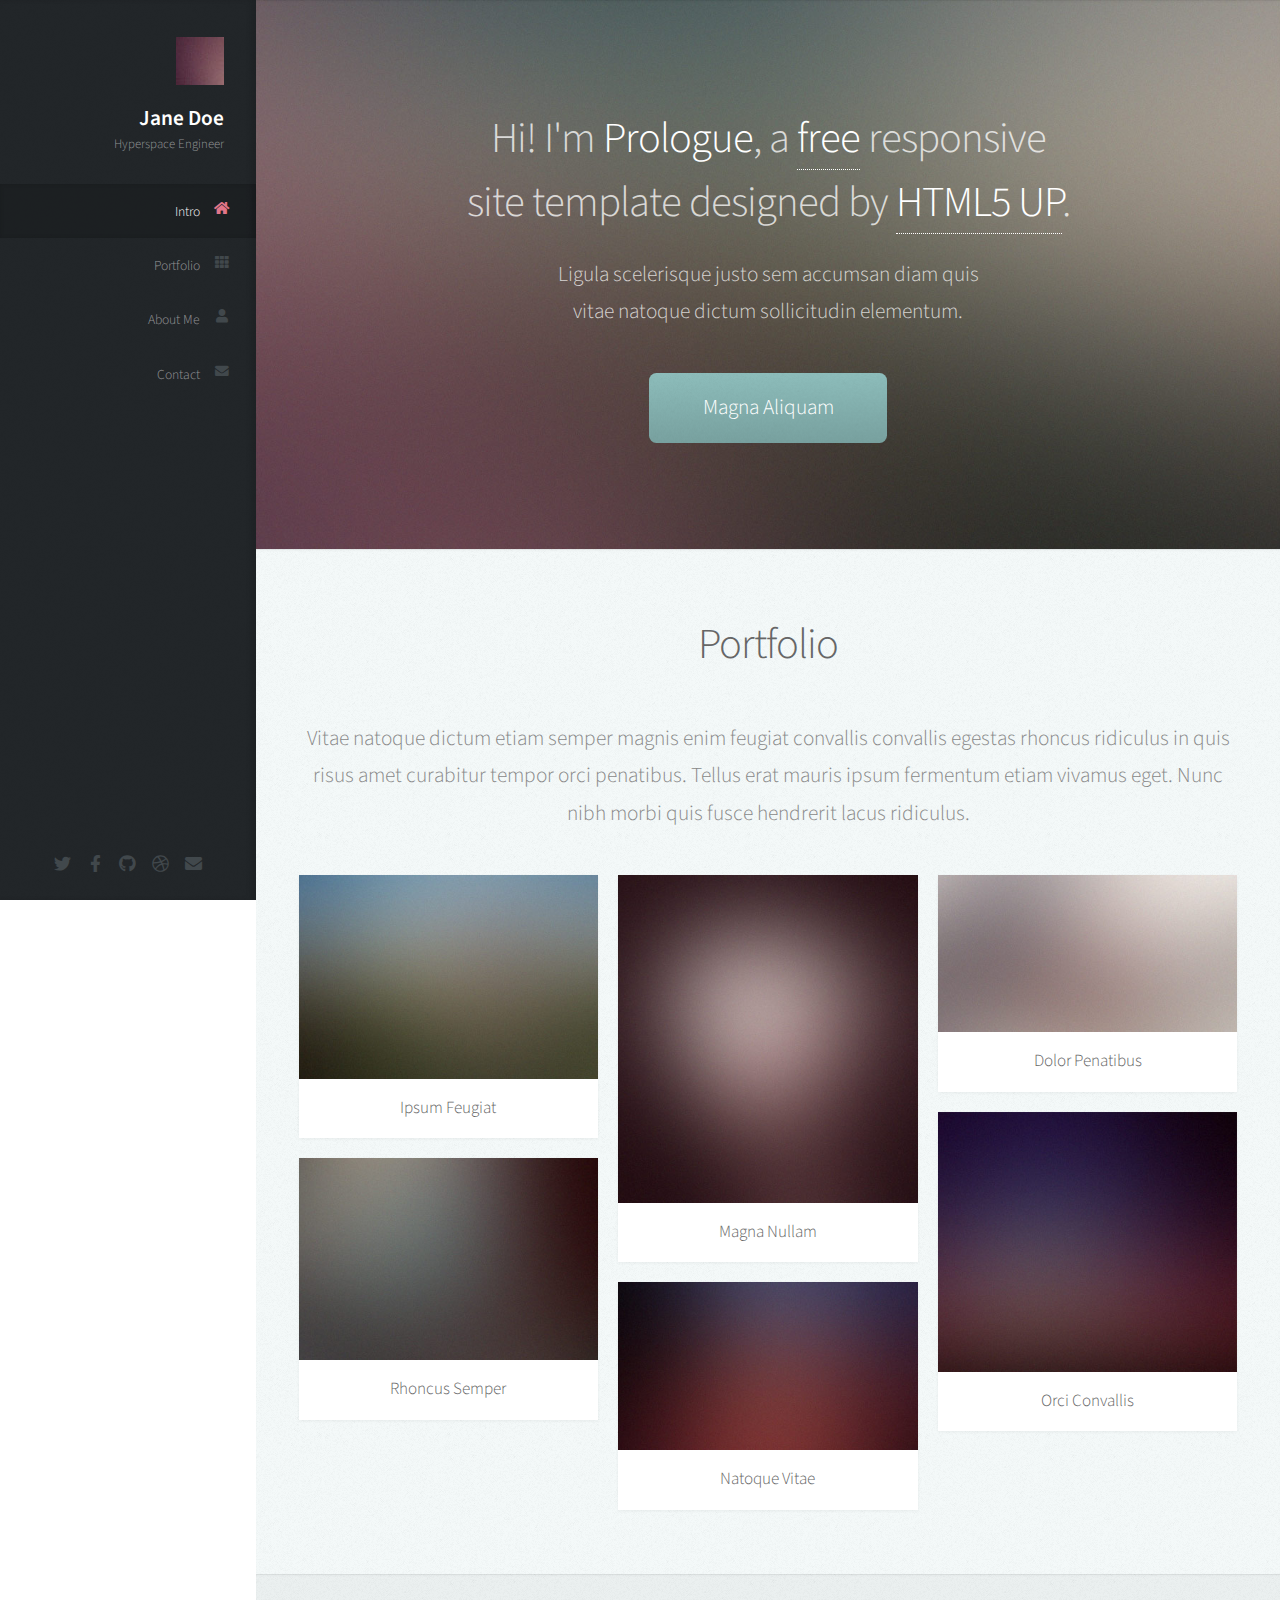
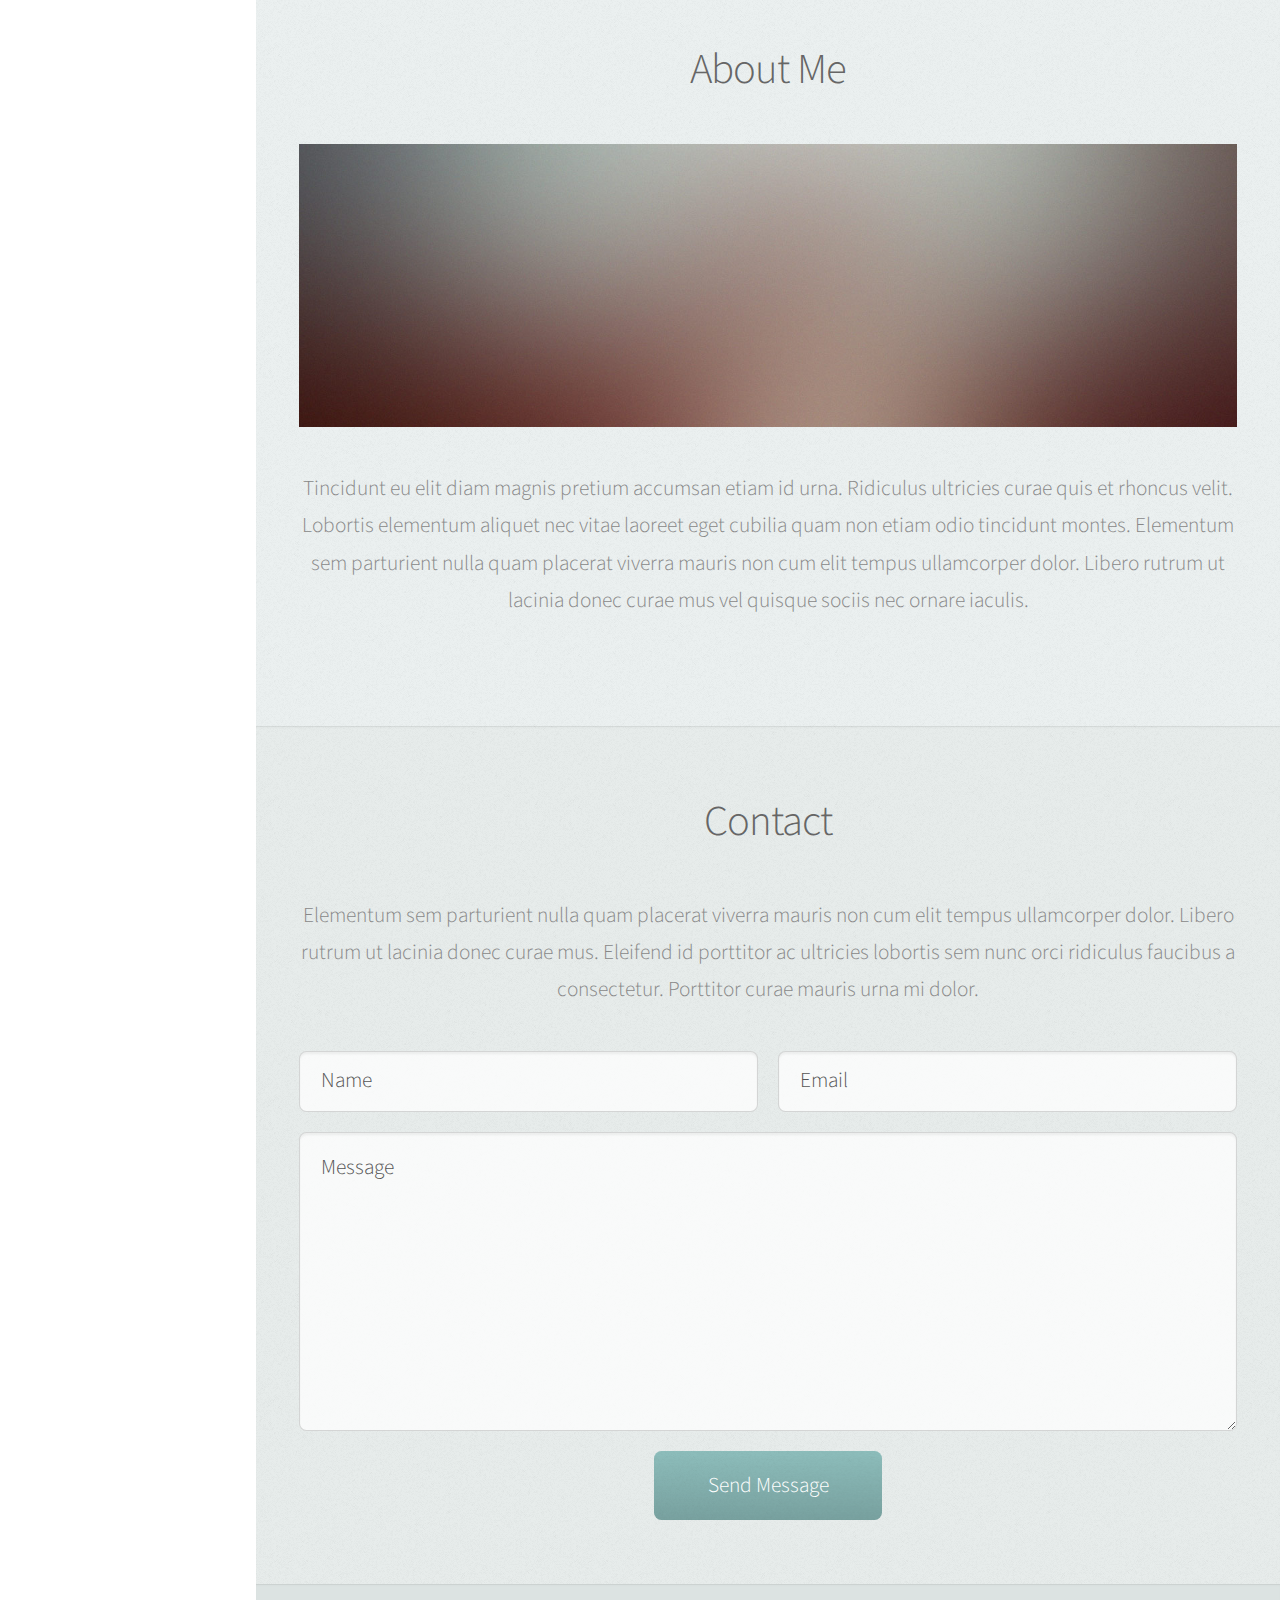
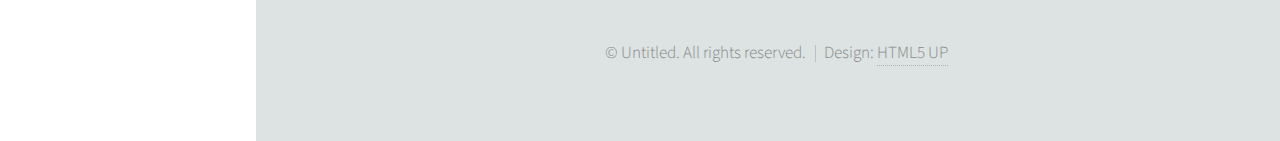
<file: docs/website/index.html>
<!DOCTYPE HTML>
<!--
	Prologue by HTML5 UP
	html5up.net | @ajlkn
	Free for personal and commercial use under the CCA 3.0 license (html5up.net/license)
-->
<html>
	<head>
		<title>Prologue by HTML5 UP</title>
		<meta charset="utf-8" />
		<meta name="viewport" content="width=device-width, initial-scale=1, user-scalable=no" />
		<link rel="stylesheet" href="assets/css/main.css" />
	</head>
	<body class="is-preload">

		<!-- Header -->
			<div id="header">

				<div class="top">

					<!-- Logo -->
						<div id="logo">
							<span class="image avatar48"><img src="images/avatar.jpg" alt="" /></span>
							<h1 id="title">Jane Doe</h1>
							<p>Hyperspace Engineer</p>
						</div>

					<!-- Nav -->
						<nav id="nav">
							<ul>
								<li><a href="#top" id="top-link"><span class="icon solid fa-home">Intro</span></a></li>
								<li><a href="#portfolio" id="portfolio-link"><span class="icon solid fa-th">Portfolio</span></a></li>
								<li><a href="#about" id="about-link"><span class="icon solid fa-user">About Me</span></a></li>
								<li><a href="#contact" id="contact-link"><span class="icon solid fa-envelope">Contact</span></a></li>
							</ul>
						</nav>

				</div>

				<div class="bottom">

					<!-- Social Icons -->
						<ul class="icons">
							<li><a href="#" class="icon brands fa-twitter"><span class="label">Twitter</span></a></li>
							<li><a href="#" class="icon brands fa-facebook-f"><span class="label">Facebook</span></a></li>
							<li><a href="#" class="icon brands fa-github"><span class="label">Github</span></a></li>
							<li><a href="#" class="icon brands fa-dribbble"><span class="label">Dribbble</span></a></li>
							<li><a href="#" class="icon solid fa-envelope"><span class="label">Email</span></a></li>
						</ul>

				</div>

			</div>

		<!-- Main -->
			<div id="main">

				<!-- Intro -->
					<section id="top" class="one dark cover">
						<div class="container">

							<header>
								<h2 class="alt">Hi! I'm <strong>Prologue</strong>, a <a href="http://html5up.net/license">free</a> responsive<br />
								site template designed by <a href="http://html5up.net">HTML5 UP</a>.</h2>
								<p>Ligula scelerisque justo sem accumsan diam quis<br />
								vitae natoque dictum sollicitudin elementum.</p>
							</header>

							<footer>
								<a href="#portfolio" class="button scrolly">Magna Aliquam</a>
							</footer>

						</div>
					</section>

				<!-- Portfolio -->
					<section id="portfolio" class="two">
						<div class="container">

							<header>
								<h2>Portfolio</h2>
							</header>

							<p>Vitae natoque dictum etiam semper magnis enim feugiat convallis convallis
							egestas rhoncus ridiculus in quis risus amet curabitur tempor orci penatibus.
							Tellus erat mauris ipsum fermentum etiam vivamus eget. Nunc nibh morbi quis
							fusce hendrerit lacus ridiculus.</p>

							<div class="row">
								<div class="col-4 col-12-mobile">
									<article class="item">
										<a href="#" class="image fit"><img src="images/pic02.jpg" alt="" /></a>
										<header>
											<h3>Ipsum Feugiat</h3>
										</header>
									</article>
									<article class="item">
										<a href="#" class="image fit"><img src="images/pic03.jpg" alt="" /></a>
										<header>
											<h3>Rhoncus Semper</h3>
										</header>
									</article>
								</div>
								<div class="col-4 col-12-mobile">
									<article class="item">
										<a href="#" class="image fit"><img src="images/pic04.jpg" alt="" /></a>
										<header>
											<h3>Magna Nullam</h3>
										</header>
									</article>
									<article class="item">
										<a href="#" class="image fit"><img src="images/pic05.jpg" alt="" /></a>
										<header>
											<h3>Natoque Vitae</h3>
										</header>
									</article>
								</div>
								<div class="col-4 col-12-mobile">
									<article class="item">
										<a href="#" class="image fit"><img src="images/pic06.jpg" alt="" /></a>
										<header>
											<h3>Dolor Penatibus</h3>
										</header>
									</article>
									<article class="item">
										<a href="#" class="image fit"><img src="images/pic07.jpg" alt="" /></a>
										<header>
											<h3>Orci Convallis</h3>
										</header>
									</article>
								</div>
							</div>

						</div>
					</section>

				<!-- About Me -->
					<section id="about" class="three">
						<div class="container">

							<header>
								<h2>About Me</h2>
							</header>

							<a href="#" class="image featured"><img src="images/pic08.jpg" alt="" /></a>

							<p>Tincidunt eu elit diam magnis pretium accumsan etiam id urna. Ridiculus
							ultricies curae quis et rhoncus velit. Lobortis elementum aliquet nec vitae
							laoreet eget cubilia quam non etiam odio tincidunt montes. Elementum sem
							parturient nulla quam placerat viverra mauris non cum elit tempus ullamcorper
							dolor. Libero rutrum ut lacinia donec curae mus vel quisque sociis nec
							ornare iaculis.</p>

						</div>
					</section>

				<!-- Contact -->
					<section id="contact" class="four">
						<div class="container">

							<header>
								<h2>Contact</h2>
							</header>

							<p>Elementum sem parturient nulla quam placerat viverra
							mauris non cum elit tempus ullamcorper dolor. Libero rutrum ut lacinia
							donec curae mus. Eleifend id porttitor ac ultricies lobortis sem nunc
							orci ridiculus faucibus a consectetur. Porttitor curae mauris urna mi dolor.</p>

							<form method="post" action="#">
								<div class="row">
									<div class="col-6 col-12-mobile"><input type="text" name="name" placeholder="Name" /></div>
									<div class="col-6 col-12-mobile"><input type="text" name="email" placeholder="Email" /></div>
									<div class="col-12">
										<textarea name="message" placeholder="Message"></textarea>
									</div>
									<div class="col-12">
										<input type="submit" value="Send Message" />
									</div>
								</div>
							</form>

						</div>
					</section>

			</div>

		<!-- Footer -->
			<div id="footer">

				<!-- Copyright -->
					<ul class="copyright">
						<li>&copy; Untitled. All rights reserved.</li><li>Design: <a href="http://html5up.net">HTML5 UP</a></li>
					</ul>

			</div>

		<!-- Scripts -->
			<script src="assets/js/jquery.min.js"></script>
			<script src="assets/js/jquery.scrolly.min.js"></script>
			<script src="assets/js/jquery.scrollex.min.js"></script>
			<script src="assets/js/browser.min.js"></script>
			<script src="assets/js/breakpoints.min.js"></script>
			<script src="assets/js/util.js"></script>
			<script src="assets/js/main.js"></script>

	</body>
</html>
</file>
<file: docs/website/assets/css/main.css>
@import url("fontawesome-all.min.css");
@import url("https://fonts.googleapis.com/css?family=Source+Sans+Pro:300,300italic,400,600");

/*
	Prologue by HTML5 UP
	html5up.net | @ajlkn
	Free for personal and commercial use under the CCA 3.0 license (html5up.net/license)
*/

html, body, div, span, applet, object,
iframe, h1, h2, h3, h4, h5, h6, p, blockquote,
pre, a, abbr, acronym, address, big, cite,
code, del, dfn, em, img, ins, kbd, q, s, samp,
small, strike, strong, sub, sup, tt, var, b,
u, i, center, dl, dt, dd, ol, ul, li, fieldset,
form, label, legend, table, caption, tbody,
tfoot, thead, tr, th, td, article, aside,
canvas, details, embed, figure, figcaption,
footer, header, hgroup, menu, nav, output, ruby,
section, summary, time, mark, audio, video {
	margin: 0;
	padding: 0;
	border: 0;
	font-size: 100%;
	font: inherit;
	vertical-align: baseline;}

article, aside, details, figcaption, figure,
footer, header, hgroup, menu, nav, section {
	display: block;}

body {
	line-height: 1;
}

ol, ul {
	list-style: none;
}

blockquote, q {
	quotes: none;
}

	blockquote:before, blockquote:after, q:before, q:after {
		content: '';
		content: none;
	}

table {
	border-collapse: collapse;
	border-spacing: 0;
}

body {
	-webkit-text-size-adjust: none;
}

mark {
	background-color: transparent;
	color: inherit;
}

input::-moz-focus-inner {
	border: 0;
	padding: 0;
}

input, select, textarea {
	-moz-appearance: none;
	-webkit-appearance: none;
	-ms-appearance: none;
	appearance: none;
}

/* Basic */

	html {
		box-sizing: border-box;
	}

	*, *:before, *:after {
		box-sizing: inherit;
	}

	body {
		background: #fff;
		font-family: 'Source Sans Pro', sans-serif;
		font-size: 19pt;
		font-weight: 300;
		line-height: 1.75em;
		color: #888;
	}

		body.is-preload *, body.is-preload *:before, body.is-preload *:after {
			-moz-animation: none !important;
			-webkit-animation: none !important;
			-ms-animation: none !important;
			animation: none !important;
			-moz-transition: none !important;
			-webkit-transition: none !important;
			-ms-transition: none !important;
			transition: none !important;
		}

	input, textarea, select {
		font-family: 'Source Sans Pro', sans-serif;
		font-size: 19pt;
		font-weight: 300;
		line-height: 1.75em;
		color: #888;
	}

	h1, h2, h3, h4, h5, h6 {
		font-weight: 300;
		color: #666;
		line-height: 1.5em;
	}

	h1 a, h2 a, h3 a, h4 a, h5 a, h6 a {
		color: inherit;
		text-decoration: none;
	}

		h1 a strong, h2 a strong, h3 a strong, h4 a strong, h5 a strong, h6 a strong {
			color: #333;
		}

	h2 {
		font-size: 2em;
		letter-spacing: -1px;
	}

		h2.alt {
			color: #888;
		}

			h2.alt strong {
				color: #666;
			}

	h3 {
		font-size: 1.5em;
	}

	header {
		margin: 0 0 2em 0;
	}

		header > p {
			margin: 1em 0 0 0;
		}

	footer {
		margin: 2em 0 0 0;
	}

	strong, b {
		font-weight: 300;
		color: #666;
	}

	em, i {
		font-style: italic;
	}

	a {
		text-decoration: none;
		color: inherit;
		border-bottom: dotted 1px rgba(128, 128, 128, 0.5);
		-moz-transition: color 0.35s ease-in-out, border-bottom-color 0.35s ease-in-out;
		-webkit-transition: color 0.35s ease-in-out, border-bottom-color 0.35s ease-in-out;
		-ms-transition: color 0.35s ease-in-out, border-bottom-color 0.35s ease-in-out;
		transition: color 0.35s ease-in-out, border-bottom-color 0.35s ease-in-out;
		outline: 0;
	}

		a:hover {
			color: #E27689;
			border-bottom-color: rgba(255, 255, 255, 0);
		}

	sub {
		position: relative;
		top: 0.5em;
		font-size: 0.8em;
	}

	sup {
		position: relative;
		top: -0.5em;
		font-size: 0.8em;
	}

	hr {
		border: 0;
		border-top: solid 1px #ddd;
	}

	blockquote {
		border-left: solid 0.5em #ddd;
		padding: 1em 0 1em 2em;
		font-style: italic;
	}

	p, ul, ol, dl, table {
		margin-bottom: 2em;
	}

	br.clear {
		clear: both;
	}

/* Container */

	.container {
		margin: 0 auto;
		max-width: 100%;
		width: 1400px;
	}

		@media screen and (min-width: 961px) and (max-width: 1880px) {

			.container {
				width: 1200px;
			}

		}

		@media screen and (min-width: 961px) and (max-width: 1620px) {

			.container {
				width: 960px;
			}

		}

		@media screen and (min-width: 961px) and (max-width: 1320px) {

			.container {
				width: 100%;
			}

		}

		@media screen and (max-width: 960px) {

			.container {
				width: 100%;
			}

		}

		@media screen and (max-width: 736px) {

			.container {
				width: 100%;
			}

		}

/* Row */

	.row {
		display: flex;
		flex-wrap: wrap;
		box-sizing: border-box;
		align-items: stretch;
	}

		.row > * {
			box-sizing: border-box;
		}

		.row.gtr-uniform > * > :last-child {
			margin-bottom: 0;
		}

		.row.aln-left {
			justify-content: flex-start;
		}

		.row.aln-center {
			justify-content: center;
		}

		.row.aln-right {
			justify-content: flex-end;
		}

		.row.aln-top {
			align-items: flex-start;
		}

		.row.aln-middle {
			align-items: center;
		}

		.row.aln-bottom {
			align-items: flex-end;
		}

		.row > .imp {
			order: -1;
		}

		.row > .col-1 {
			width: 8.33333%;
		}

		.row > .off-1 {
			margin-left: 8.33333%;
		}

		.row > .col-2 {
			width: 16.66667%;
		}

		.row > .off-2 {
			margin-left: 16.66667%;
		}

		.row > .col-3 {
			width: 25%;
		}

		.row > .off-3 {
			margin-left: 25%;
		}

		.row > .col-4 {
			width: 33.33333%;
		}

		.row > .off-4 {
			margin-left: 33.33333%;
		}

		.row > .col-5 {
			width: 41.66667%;
		}

		.row > .off-5 {
			margin-left: 41.66667%;
		}

		.row > .col-6 {
			width: 50%;
		}

		.row > .off-6 {
			margin-left: 50%;
		}

		.row > .col-7 {
			width: 58.33333%;
		}

		.row > .off-7 {
			margin-left: 58.33333%;
		}

		.row > .col-8 {
			width: 66.66667%;
		}

		.row > .off-8 {
			margin-left: 66.66667%;
		}

		.row > .col-9 {
			width: 75%;
		}

		.row > .off-9 {
			margin-left: 75%;
		}

		.row > .col-10 {
			width: 83.33333%;
		}

		.row > .off-10 {
			margin-left: 83.33333%;
		}

		.row > .col-11 {
			width: 91.66667%;
		}

		.row > .off-11 {
			margin-left: 91.66667%;
		}

		.row > .col-12 {
			width: 100%;
		}

		.row > .off-12 {
			margin-left: 100%;
		}

		.row.gtr-0 {
			margin-top: 0px;
			margin-left: 0px;
		}

			.row.gtr-0 > * {
				padding: 0px 0 0 0px;
			}

			.row.gtr-0.gtr-uniform {
				margin-top: 0px;
			}

				.row.gtr-0.gtr-uniform > * {
					padding-top: 0px;
				}

		.row.gtr-25 {
			margin-top: -10px;
			margin-left: -10px;
		}

			.row.gtr-25 > * {
				padding: 10px 0 0 10px;
			}

			.row.gtr-25.gtr-uniform {
				margin-top: -10px;
			}

				.row.gtr-25.gtr-uniform > * {
					padding-top: 10px;
				}

		.row.gtr-50 {
			margin-top: -20px;
			margin-left: -20px;
		}

			.row.gtr-50 > * {
				padding: 20px 0 0 20px;
			}

			.row.gtr-50.gtr-uniform {
				margin-top: -20px;
			}

				.row.gtr-50.gtr-uniform > * {
					padding-top: 20px;
				}

		.row {
			margin-top: -40px;
			margin-left: -40px;
		}

			.row > * {
				padding: 40px 0 0 40px;
			}

			.row.gtr-uniform {
				margin-top: -40px;
			}

				.row.gtr-uniform > * {
					padding-top: 40px;
				}

		.row.gtr-150 {
			margin-top: -60px;
			margin-left: -60px;
		}

			.row.gtr-150 > * {
				padding: 60px 0 0 60px;
			}

			.row.gtr-150.gtr-uniform {
				margin-top: -60px;
			}

				.row.gtr-150.gtr-uniform > * {
					padding-top: 60px;
				}

		.row.gtr-200 {
			margin-top: -80px;
			margin-left: -80px;
		}

			.row.gtr-200 > * {
				padding: 80px 0 0 80px;
			}

			.row.gtr-200.gtr-uniform {
				margin-top: -80px;
			}

				.row.gtr-200.gtr-uniform > * {
					padding-top: 80px;
				}

		@media screen and (min-width: 961px) and (max-width: 1880px) {

			.row {
				display: flex;
				flex-wrap: wrap;
				box-sizing: border-box;
				align-items: stretch;
			}

				.row > * {
					box-sizing: border-box;
				}

				.row.gtr-uniform > * > :last-child {
					margin-bottom: 0;
				}

				.row.aln-left {
					justify-content: flex-start;
				}

				.row.aln-center {
					justify-content: center;
				}

				.row.aln-right {
					justify-content: flex-end;
				}

				.row.aln-top {
					align-items: flex-start;
				}

				.row.aln-middle {
					align-items: center;
				}

				.row.aln-bottom {
					align-items: flex-end;
				}

				.row > .imp-wide {
					order: -1;
				}

				.row > .col-1-wide {
					width: 8.33333%;
				}

				.row > .off-1-wide {
					margin-left: 8.33333%;
				}

				.row > .col-2-wide {
					width: 16.66667%;
				}

				.row > .off-2-wide {
					margin-left: 16.66667%;
				}

				.row > .col-3-wide {
					width: 25%;
				}

				.row > .off-3-wide {
					margin-left: 25%;
				}

				.row > .col-4-wide {
					width: 33.33333%;
				}

				.row > .off-4-wide {
					margin-left: 33.33333%;
				}

				.row > .col-5-wide {
					width: 41.66667%;
				}

				.row > .off-5-wide {
					margin-left: 41.66667%;
				}

				.row > .col-6-wide {
					width: 50%;
				}

				.row > .off-6-wide {
					margin-left: 50%;
				}

				.row > .col-7-wide {
					width: 58.33333%;
				}

				.row > .off-7-wide {
					margin-left: 58.33333%;
				}

				.row > .col-8-wide {
					width: 66.66667%;
				}

				.row > .off-8-wide {
					margin-left: 66.66667%;
				}

				.row > .col-9-wide {
					width: 75%;
				}

				.row > .off-9-wide {
					margin-left: 75%;
				}

				.row > .col-10-wide {
					width: 83.33333%;
				}

				.row > .off-10-wide {
					margin-left: 83.33333%;
				}

				.row > .col-11-wide {
					width: 91.66667%;
				}

				.row > .off-11-wide {
					margin-left: 91.66667%;
				}

				.row > .col-12-wide {
					width: 100%;
				}

				.row > .off-12-wide {
					margin-left: 100%;
				}

				.row.gtr-0 {
					margin-top: 0px;
					margin-left: 0px;
				}

					.row.gtr-0 > * {
						padding: 0px 0 0 0px;
					}

					.row.gtr-0.gtr-uniform {
						margin-top: 0px;
					}

						.row.gtr-0.gtr-uniform > * {
							padding-top: 0px;
						}

				.row.gtr-25 {
					margin-top: -10px;
					margin-left: -10px;
				}

					.row.gtr-25 > * {
						padding: 10px 0 0 10px;
					}

					.row.gtr-25.gtr-uniform {
						margin-top: -10px;
					}

						.row.gtr-25.gtr-uniform > * {
							padding-top: 10px;
						}

				.row.gtr-50 {
					margin-top: -20px;
					margin-left: -20px;
				}

					.row.gtr-50 > * {
						padding: 20px 0 0 20px;
					}

					.row.gtr-50.gtr-uniform {
						margin-top: -20px;
					}

						.row.gtr-50.gtr-uniform > * {
							padding-top: 20px;
						}

				.row {
					margin-top: -40px;
					margin-left: -40px;
				}

					.row > * {
						padding: 40px 0 0 40px;
					}

					.row.gtr-uniform {
						margin-top: -40px;
					}

						.row.gtr-uniform > * {
							padding-top: 40px;
						}

				.row.gtr-150 {
					margin-top: -60px;
					margin-left: -60px;
				}

					.row.gtr-150 > * {
						padding: 60px 0 0 60px;
					}

					.row.gtr-150.gtr-uniform {
						margin-top: -60px;
					}

						.row.gtr-150.gtr-uniform > * {
							padding-top: 60px;
						}

				.row.gtr-200 {
					margin-top: -80px;
					margin-left: -80px;
				}

					.row.gtr-200 > * {
						padding: 80px 0 0 80px;
					}

					.row.gtr-200.gtr-uniform {
						margin-top: -80px;
					}

						.row.gtr-200.gtr-uniform > * {
							padding-top: 80px;
						}

		}

		@media screen and (min-width: 961px) and (max-width: 1620px) {

			.row {
				display: flex;
				flex-wrap: wrap;
				box-sizing: border-box;
				align-items: stretch;
			}

				.row > * {
					box-sizing: border-box;
				}

				.row.gtr-uniform > * > :last-child {
					margin-bottom: 0;
				}

				.row.aln-left {
					justify-content: flex-start;
				}

				.row.aln-center {
					justify-content: center;
				}

				.row.aln-right {
					justify-content: flex-end;
				}

				.row.aln-top {
					align-items: flex-start;
				}

				.row.aln-middle {
					align-items: center;
				}

				.row.aln-bottom {
					align-items: flex-end;
				}

				.row > .imp-normal {
					order: -1;
				}

				.row > .col-1-normal {
					width: 8.33333%;
				}

				.row > .off-1-normal {
					margin-left: 8.33333%;
				}

				.row > .col-2-normal {
					width: 16.66667%;
				}

				.row > .off-2-normal {
					margin-left: 16.66667%;
				}

				.row > .col-3-normal {
					width: 25%;
				}

				.row > .off-3-normal {
					margin-left: 25%;
				}

				.row > .col-4-normal {
					width: 33.33333%;
				}

				.row > .off-4-normal {
					margin-left: 33.33333%;
				}

				.row > .col-5-normal {
					width: 41.66667%;
				}

				.row > .off-5-normal {
					margin-left: 41.66667%;
				}

				.row > .col-6-normal {
					width: 50%;
				}

				.row > .off-6-normal {
					margin-left: 50%;
				}

				.row > .col-7-normal {
					width: 58.33333%;
				}

				.row > .off-7-normal {
					margin-left: 58.33333%;
				}

				.row > .col-8-normal {
					width: 66.66667%;
				}

				.row > .off-8-normal {
					margin-left: 66.66667%;
				}

				.row > .col-9-normal {
					width: 75%;
				}

				.row > .off-9-normal {
					margin-left: 75%;
				}

				.row > .col-10-normal {
					width: 83.33333%;
				}

				.row > .off-10-normal {
					margin-left: 83.33333%;
				}

				.row > .col-11-normal {
					width: 91.66667%;
				}

				.row > .off-11-normal {
					margin-left: 91.66667%;
				}

				.row > .col-12-normal {
					width: 100%;
				}

				.row > .off-12-normal {
					margin-left: 100%;
				}

				.row.gtr-0 {
					margin-top: 0px;
					margin-left: 0px;
				}

					.row.gtr-0 > * {
						padding: 0px 0 0 0px;
					}

					.row.gtr-0.gtr-uniform {
						margin-top: 0px;
					}

						.row.gtr-0.gtr-uniform > * {
							padding-top: 0px;
						}

				.row.gtr-25 {
					margin-top: -10px;
					margin-left: -10px;
				}

					.row.gtr-25 > * {
						padding: 10px 0 0 10px;
					}

					.row.gtr-25.gtr-uniform {
						margin-top: -10px;
					}

						.row.gtr-25.gtr-uniform > * {
							padding-top: 10px;
						}

				.row.gtr-50 {
					margin-top: -20px;
					margin-left: -20px;
				}

					.row.gtr-50 > * {
						padding: 20px 0 0 20px;
					}

					.row.gtr-50.gtr-uniform {
						margin-top: -20px;
					}

						.row.gtr-50.gtr-uniform > * {
							padding-top: 20px;
						}

				.row {
					margin-top: -40px;
					margin-left: -40px;
				}

					.row > * {
						padding: 40px 0 0 40px;
					}

					.row.gtr-uniform {
						margin-top: -40px;
					}

						.row.gtr-uniform > * {
							padding-top: 40px;
						}

				.row.gtr-150 {
					margin-top: -60px;
					margin-left: -60px;
				}

					.row.gtr-150 > * {
						padding: 60px 0 0 60px;
					}

					.row.gtr-150.gtr-uniform {
						margin-top: -60px;
					}

						.row.gtr-150.gtr-uniform > * {
							padding-top: 60px;
						}

				.row.gtr-200 {
					margin-top: -80px;
					margin-left: -80px;
				}

					.row.gtr-200 > * {
						padding: 80px 0 0 80px;
					}

					.row.gtr-200.gtr-uniform {
						margin-top: -80px;
					}

						.row.gtr-200.gtr-uniform > * {
							padding-top: 80px;
						}

		}

		@media screen and (min-width: 961px) and (max-width: 1320px) {

			.row {
				display: flex;
				flex-wrap: wrap;
				box-sizing: border-box;
				align-items: stretch;
			}

				.row > * {
					box-sizing: border-box;
				}

				.row.gtr-uniform > * > :last-child {
					margin-bottom: 0;
				}

				.row.aln-left {
					justify-content: flex-start;
				}

				.row.aln-center {
					justify-content: center;
				}

				.row.aln-right {
					justify-content: flex-end;
				}

				.row.aln-top {
					align-items: flex-start;
				}

				.row.aln-middle {
					align-items: center;
				}

				.row.aln-bottom {
					align-items: flex-end;
				}

				.row > .imp-narrow {
					order: -1;
				}

				.row > .col-1-narrow {
					width: 8.33333%;
				}

				.row > .off-1-narrow {
					margin-left: 8.33333%;
				}

				.row > .col-2-narrow {
					width: 16.66667%;
				}

				.row > .off-2-narrow {
					margin-left: 16.66667%;
				}

				.row > .col-3-narrow {
					width: 25%;
				}

				.row > .off-3-narrow {
					margin-left: 25%;
				}

				.row > .col-4-narrow {
					width: 33.33333%;
				}

				.row > .off-4-narrow {
					margin-left: 33.33333%;
				}

				.row > .col-5-narrow {
					width: 41.66667%;
				}

				.row > .off-5-narrow {
					margin-left: 41.66667%;
				}

				.row > .col-6-narrow {
					width: 50%;
				}

				.row > .off-6-narrow {
					margin-left: 50%;
				}

				.row > .col-7-narrow {
					width: 58.33333%;
				}

				.row > .off-7-narrow {
					margin-left: 58.33333%;
				}

				.row > .col-8-narrow {
					width: 66.66667%;
				}

				.row > .off-8-narrow {
					margin-left: 66.66667%;
				}

				.row > .col-9-narrow {
					width: 75%;
				}

				.row > .off-9-narrow {
					margin-left: 75%;
				}

				.row > .col-10-narrow {
					width: 83.33333%;
				}

				.row > .off-10-narrow {
					margin-left: 83.33333%;
				}

				.row > .col-11-narrow {
					width: 91.66667%;
				}

				.row > .off-11-narrow {
					margin-left: 91.66667%;
				}

				.row > .col-12-narrow {
					width: 100%;
				}

				.row > .off-12-narrow {
					margin-left: 100%;
				}

				.row.gtr-0 {
					margin-top: 0px;
					margin-left: 0px;
				}

					.row.gtr-0 > * {
						padding: 0px 0 0 0px;
					}

					.row.gtr-0.gtr-uniform {
						margin-top: 0px;
					}

						.row.gtr-0.gtr-uniform > * {
							padding-top: 0px;
						}

				.row.gtr-25 {
					margin-top: -5px;
					margin-left: -5px;
				}

					.row.gtr-25 > * {
						padding: 5px 0 0 5px;
					}

					.row.gtr-25.gtr-uniform {
						margin-top: -5px;
					}

						.row.gtr-25.gtr-uniform > * {
							padding-top: 5px;
						}

				.row.gtr-50 {
					margin-top: -10px;
					margin-left: -10px;
				}

					.row.gtr-50 > * {
						padding: 10px 0 0 10px;
					}

					.row.gtr-50.gtr-uniform {
						margin-top: -10px;
					}

						.row.gtr-50.gtr-uniform > * {
							padding-top: 10px;
						}

				.row {
					margin-top: -20px;
					margin-left: -20px;
				}

					.row > * {
						padding: 20px 0 0 20px;
					}

					.row.gtr-uniform {
						margin-top: -20px;
					}

						.row.gtr-uniform > * {
							padding-top: 20px;
						}

				.row.gtr-150 {
					margin-top: -30px;
					margin-left: -30px;
				}

					.row.gtr-150 > * {
						padding: 30px 0 0 30px;
					}

					.row.gtr-150.gtr-uniform {
						margin-top: -30px;
					}

						.row.gtr-150.gtr-uniform > * {
							padding-top: 30px;
						}

				.row.gtr-200 {
					margin-top: -40px;
					margin-left: -40px;
				}

					.row.gtr-200 > * {
						padding: 40px 0 0 40px;
					}

					.row.gtr-200.gtr-uniform {
						margin-top: -40px;
					}

						.row.gtr-200.gtr-uniform > * {
							padding-top: 40px;
						}

		}

		@media screen and (max-width: 960px) {

			.row {
				display: flex;
				flex-wrap: wrap;
				box-sizing: border-box;
				align-items: stretch;
			}

				.row > * {
					box-sizing: border-box;
				}

				.row.gtr-uniform > * > :last-child {
					margin-bottom: 0;
				}

				.row.aln-left {
					justify-content: flex-start;
				}

				.row.aln-center {
					justify-content: center;
				}

				.row.aln-right {
					justify-content: flex-end;
				}

				.row.aln-top {
					align-items: flex-start;
				}

				.row.aln-middle {
					align-items: center;
				}

				.row.aln-bottom {
					align-items: flex-end;
				}

				.row > .imp-narrower {
					order: -1;
				}

				.row > .col-1-narrower {
					width: 8.33333%;
				}

				.row > .off-1-narrower {
					margin-left: 8.33333%;
				}

				.row > .col-2-narrower {
					width: 16.66667%;
				}

				.row > .off-2-narrower {
					margin-left: 16.66667%;
				}

				.row > .col-3-narrower {
					width: 25%;
				}

				.row > .off-3-narrower {
					margin-left: 25%;
				}

				.row > .col-4-narrower {
					width: 33.33333%;
				}

				.row > .off-4-narrower {
					margin-left: 33.33333%;
				}

				.row > .col-5-narrower {
					width: 41.66667%;
				}

				.row > .off-5-narrower {
					margin-left: 41.66667%;
				}

				.row > .col-6-narrower {
					width: 50%;
				}

				.row > .off-6-narrower {
					margin-left: 50%;
				}

				.row > .col-7-narrower {
					width: 58.33333%;
				}

				.row > .off-7-narrower {
					margin-left: 58.33333%;
				}

				.row > .col-8-narrower {
					width: 66.66667%;
				}

				.row > .off-8-narrower {
					margin-left: 66.66667%;
				}

				.row > .col-9-narrower {
					width: 75%;
				}

				.row > .off-9-narrower {
					margin-left: 75%;
				}

				.row > .col-10-narrower {
					width: 83.33333%;
				}

				.row > .off-10-narrower {
					margin-left: 83.33333%;
				}

				.row > .col-11-narrower {
					width: 91.66667%;
				}

				.row > .off-11-narrower {
					margin-left: 91.66667%;
				}

				.row > .col-12-narrower {
					width: 100%;
				}

				.row > .off-12-narrower {
					margin-left: 100%;
				}

				.row.gtr-0 {
					margin-top: 0px;
					margin-left: 0px;
				}

					.row.gtr-0 > * {
						padding: 0px 0 0 0px;
					}

					.row.gtr-0.gtr-uniform {
						margin-top: 0px;
					}

						.row.gtr-0.gtr-uniform > * {
							padding-top: 0px;
						}

				.row.gtr-25 {
					margin-top: -5px;
					margin-left: -5px;
				}

					.row.gtr-25 > * {
						padding: 5px 0 0 5px;
					}

					.row.gtr-25.gtr-uniform {
						margin-top: -5px;
					}

						.row.gtr-25.gtr-uniform > * {
							padding-top: 5px;
						}

				.row.gtr-50 {
					margin-top: -10px;
					margin-left: -10px;
				}

					.row.gtr-50 > * {
						padding: 10px 0 0 10px;
					}

					.row.gtr-50.gtr-uniform {
						margin-top: -10px;
					}

						.row.gtr-50.gtr-uniform > * {
							padding-top: 10px;
						}

				.row {
					margin-top: -20px;
					margin-left: -20px;
				}

					.row > * {
						padding: 20px 0 0 20px;
					}

					.row.gtr-uniform {
						margin-top: -20px;
					}

						.row.gtr-uniform > * {
							padding-top: 20px;
						}

				.row.gtr-150 {
					margin-top: -30px;
					margin-left: -30px;
				}

					.row.gtr-150 > * {
						padding: 30px 0 0 30px;
					}

					.row.gtr-150.gtr-uniform {
						margin-top: -30px;
					}

						.row.gtr-150.gtr-uniform > * {
							padding-top: 30px;
						}

				.row.gtr-200 {
					margin-top: -40px;
					margin-left: -40px;
				}

					.row.gtr-200 > * {
						padding: 40px 0 0 40px;
					}

					.row.gtr-200.gtr-uniform {
						margin-top: -40px;
					}

						.row.gtr-200.gtr-uniform > * {
							padding-top: 40px;
						}

		}

		@media screen and (max-width: 736px) {

			.row {
				display: flex;
				flex-wrap: wrap;
				box-sizing: border-box;
				align-items: stretch;
			}

				.row > * {
					box-sizing: border-box;
				}

				.row.gtr-uniform > * > :last-child {
					margin-bottom: 0;
				}

				.row.aln-left {
					justify-content: flex-start;
				}

				.row.aln-center {
					justify-content: center;
				}

				.row.aln-right {
					justify-content: flex-end;
				}

				.row.aln-top {
					align-items: flex-start;
				}

				.row.aln-middle {
					align-items: center;
				}

				.row.aln-bottom {
					align-items: flex-end;
				}

				.row > .imp-mobile {
					order: -1;
				}

				.row > .col-1-mobile {
					width: 8.33333%;
				}

				.row > .off-1-mobile {
					margin-left: 8.33333%;
				}

				.row > .col-2-mobile {
					width: 16.66667%;
				}

				.row > .off-2-mobile {
					margin-left: 16.66667%;
				}

				.row > .col-3-mobile {
					width: 25%;
				}

				.row > .off-3-mobile {
					margin-left: 25%;
				}

				.row > .col-4-mobile {
					width: 33.33333%;
				}

				.row > .off-4-mobile {
					margin-left: 33.33333%;
				}

				.row > .col-5-mobile {
					width: 41.66667%;
				}

				.row > .off-5-mobile {
					margin-left: 41.66667%;
				}

				.row > .col-6-mobile {
					width: 50%;
				}

				.row > .off-6-mobile {
					margin-left: 50%;
				}

				.row > .col-7-mobile {
					width: 58.33333%;
				}

				.row > .off-7-mobile {
					margin-left: 58.33333%;
				}

				.row > .col-8-mobile {
					width: 66.66667%;
				}

				.row > .off-8-mobile {
					margin-left: 66.66667%;
				}

				.row > .col-9-mobile {
					width: 75%;
				}

				.row > .off-9-mobile {
					margin-left: 75%;
				}

				.row > .col-10-mobile {
					width: 83.33333%;
				}

				.row > .off-10-mobile {
					margin-left: 83.33333%;
				}

				.row > .col-11-mobile {
					width: 91.66667%;
				}

				.row > .off-11-mobile {
					margin-left: 91.66667%;
				}

				.row > .col-12-mobile {
					width: 100%;
				}

				.row > .off-12-mobile {
					margin-left: 100%;
				}

				.row.gtr-0 {
					margin-top: 0px;
					margin-left: 0px;
				}

					.row.gtr-0 > * {
						padding: 0px 0 0 0px;
					}

					.row.gtr-0.gtr-uniform {
						margin-top: 0px;
					}

						.row.gtr-0.gtr-uniform > * {
							padding-top: 0px;
						}

				.row.gtr-25 {
					margin-top: -5px;
					margin-left: -5px;
				}

					.row.gtr-25 > * {
						padding: 5px 0 0 5px;
					}

					.row.gtr-25.gtr-uniform {
						margin-top: -5px;
					}

						.row.gtr-25.gtr-uniform > * {
							padding-top: 5px;
						}

				.row.gtr-50 {
					margin-top: -10px;
					margin-left: -10px;
				}

					.row.gtr-50 > * {
						padding: 10px 0 0 10px;
					}

					.row.gtr-50.gtr-uniform {
						margin-top: -10px;
					}

						.row.gtr-50.gtr-uniform > * {
							padding-top: 10px;
						}

				.row {
					margin-top: -20px;
					margin-left: -20px;
				}

					.row > * {
						padding: 20px 0 0 20px;
					}

					.row.gtr-uniform {
						margin-top: -20px;
					}

						.row.gtr-uniform > * {
							padding-top: 20px;
						}

				.row.gtr-150 {
					margin-top: -30px;
					margin-left: -30px;
				}

					.row.gtr-150 > * {
						padding: 30px 0 0 30px;
					}

					.row.gtr-150.gtr-uniform {
						margin-top: -30px;
					}

						.row.gtr-150.gtr-uniform > * {
							padding-top: 30px;
						}

				.row.gtr-200 {
					margin-top: -40px;
					margin-left: -40px;
				}

					.row.gtr-200 > * {
						padding: 40px 0 0 40px;
					}

					.row.gtr-200.gtr-uniform {
						margin-top: -40px;
					}

						.row.gtr-200.gtr-uniform > * {
							padding-top: 40px;
						}

		}

/* Sections/Article */

	section, article {
		margin-bottom: 3em;
	}

		section > :last-child,
		section > .container, section:last-child, article > :last-child,
		article > .container, article:last-child {
			margin-bottom: 0;
		}

		.row > section, .row > article {
			margin-bottom: 0;
		}

/* Image */

	.image {
		display: inline-block;
		border: 0;
	}

		.image img {
			display: block;
			width: 100%;
		}

		.image.avatar48 {
			width: 48px;
			height: 48px;
			background: #f00;
		}

			.image.avatar48 img {
				width: 48px;
				height: 48px;
			}

		.image.fit {
			display: block;
			width: 100%;
		}

		.image.featured {
			display: block;
			width: 100%;
			margin: 0 0 2em 0;
		}

		.image.left {
			float: left;
			margin: 0 2em 2em 0;
		}

		.image.centered {
			display: block;
			margin: 0 0 2em 0;
		}

			.image.centered img {
				margin: 0 auto;
				width: auto;
			}

/* List */

	ul {
		list-style: disc;
		padding-left: 1em;
	}

		ul li {
			padding-left: 0.5em;
		}

	ol {
		list-style: decimal;
		padding-left: 1.25em;
	}

		ol li {
			padding-left: 0.25em;
		}

/* Icons */

	ul.icons {
		cursor: default;
		list-style: none;
		padding-left: 0;
	}

		ul.icons li {
			display: inline-block;
			padding-left: 0;
		}

		ul.icons a {
			display: inline-block;
			width: 2em;
			height: 2em;
			line-height: 2em;
			text-align: center;
			border: 0;
		}

/* Form */

	form label {
		display: block;
		text-align: left;
		margin-bottom: 0.5em;
	}

	form input[type="text"],
	form input[type="email"],
	form input[type="password"],
	form select,
	form textarea {
		position: relative;
		-webkit-appearance: none;
		display: block;
		border: 0;
		outline: 0;
		background: #fff;
		background: rgba(255, 255, 255, 0.75);
		width: 100%;
		border-radius: 0.35em;
		padding: 0.75em 1em 0.75em 1em;
		box-shadow: inset 0 0.1em 0.1em 0 rgba(0, 0, 0, 0.05);
		border: solid 1px rgba(0, 0, 0, 0.15);
		-moz-transition: all 0.35s ease-in-out;
		-webkit-transition: all 0.35s ease-in-out;
		-ms-transition: all 0.35s ease-in-out;
		transition: all 0.35s ease-in-out;
	}

		form input[type="text"]:focus,
		form input[type="email"]:focus,
		form input[type="password"]:focus,
		form select:focus,
		form textarea:focus {
			box-shadow: 0 0 2px 1px #8ebebc;
			background: #fff;
		}

	form input[type="text"],
	form input[type="email"],
	form input[type="password"],
	form select {
		line-height: 1.25em;
	}

	form textarea {
		min-height: 14em;
	}

	form ::-webkit-input-placeholder {
		color: #555 !important;
	}

	form :-moz-placeholder {
		color: #555 !important;
	}

	form ::-moz-placeholder {
		color: #555 !important;
	}

	form :-ms-input-placeholder {
		color: #555 !important;
	}

	form ::-moz-focus-inner {
		border: 0;
	}

/* Table */

	table {
		width: 100%;
		text-align: left;
	}

		table tbody tr:nth-child(2n+2) {
			background: #f4f4f4;
		}

		table td {
			padding: 0.5em 1em 0.5em 1em;
		}

		table th {
			text-align: left;
			padding: 0.5em 1em 0.5em 1em;
			color: #fff;
			background: #222729 url("images/overlay.png");
		}

		table thead {
			background: #444;
			color: #fff;
		}

		table tfoot {
			background: #eee;
		}

/* Button */

	input[type="button"],
	input[type="submit"],
	input[type="reset"],
	button,
	.button {
		position: relative;
		display: inline-block;
		border-radius: 0.35em;
		color: #fff !important;
		text-decoration: none;
		padding: 0.75em 2.5em 0.75em 2.5em;
		background-color: #8ebebc;
		border: 0;
		cursor: pointer;
		background-image: -moz-linear-gradient(top, rgba(0, 0, 0, 0), rgba(0, 0, 0, 0.15)), url("images/overlay.png");
		background-image: -webkit-linear-gradient(top, rgba(0, 0, 0, 0), rgba(0, 0, 0, 0.15)), url("images/overlay.png");
		background-image: -ms-linear-gradient(top, rgba(0, 0, 0, 0), rgba(0, 0, 0, 0.15)), url("images/overlay.png");
		background-image: linear-gradient(top, rgba(0, 0, 0, 0), rgba(0, 0, 0, 0.15)), url("images/overlay.png");
		-moz-transition: background-color 0.35s ease-in-out;
		-webkit-transition: background-color 0.35s ease-in-out;
		-ms-transition: background-color 0.35s ease-in-out;
		transition: background-color 0.35s ease-in-out;
	}

		input[type="button"]:hover,
		input[type="submit"]:hover,
		input[type="reset"]:hover,
		button:hover,
		.button:hover {
			background-color: #9ececc;
		}

		input[type="button"]:active,
		input[type="submit"]:active,
		input[type="reset"]:active,
		button:active,
		.button:active {
			background-color: #7eaeac;
		}

/* Item */

	.item {
		box-shadow: 0 0.05em 0.15em 0 rgba(0, 0, 0, 0.05);
		margin-bottom: 40px;
	}

		.item header {
			background: #fff;
			margin: 0;
			padding: 1em 0 1em 0;
			font-size: 0.8em;
		}

			.item header h3 {
				font-size: 1em;
			}

/* Icons */

	.icon {
		text-decoration: none;
		text-decoration: none;
	}

		.icon:before {
			-moz-osx-font-smoothing: grayscale;
			-webkit-font-smoothing: antialiased;
			display: inline-block;
			font-style: normal;
			font-variant: normal;
			text-rendering: auto;
			line-height: 1;
			text-transform: none !important;
			font-family: 'Font Awesome 5 Free';
			font-weight: 400;
		}

		.icon:before {
			line-height: inherit;
		}

		.icon > .label {
			display: none;
		}

		.icon.solid:before {
			font-weight: 900;
		}

		.icon.brands:before {
			font-family: 'Font Awesome 5 Brands';
		}

/* Header */

	#header {
		display: -moz-flex;
		display: -webkit-flex;
		display: -ms-flex;
		display: flex;
		-moz-flex-direction: column;
		-webkit-flex-direction: column;
		-ms-flex-direction: column;
		flex-direction: column;
		-moz-justify-content: space-between;
		-webkit-justify-content: space-between;
		-ms-justify-content: space-between;
		justify-content: space-between;
		background: #222629 url("images/overlay.png");
		box-shadow: inset -0.25em 0 0.25em 0 rgba(0, 0, 0, 0.1);
		color: #fff;
		height: 100%;
		left: 0;
		overflow-y: auto;
		position: fixed;
		text-align: right;
		top: 0;
		width: 375px;
	}

		#header .top {
			-moz-flex-grow: 1;
			-webkit-flex-grow: 1;
			-ms-flex-grow: 1;
			flex-grow: 1;
		}

		#header .bottom {
			-moz-flex-shrink: 0;
			-webkit-flex-shrink: 0;
			-ms-flex-shrink: 0;
			flex-shrink: 0;
			padding: 1.5em 0 0.75em 0;
		}

			#header .bottom > :last-child {
				margin-bottom: 0;
			}

		#header .icons {
			font-size: 0.8em;
			text-align: center;
		}

			#header .icons a {
				color: #41484c;
				-moz-transition: color 0.35s ease-in-out;
				-webkit-transition: color 0.35s ease-in-out;
				-ms-transition: color 0.35s ease-in-out;
				transition: color 0.35s ease-in-out;
			}

				#header .icons a:hover {
					color: #fff;
				}

	#logo {
		position: relative;
		margin: 1.75em 1.5em 1.5em 1.5em;
		min-height: 48px;
		cursor: default;
	}

		#logo h1 {
			position: relative;
			color: #fff;
			font-weight: 600;
			font-size: 1em;
			line-height: 1em;
		}

		#logo p {
			position: relative;
			display: block;
			font-size: 0.6em;
			color: rgba(255, 255, 255, 0.5);
			line-height: 1.25em;
			margin: 0.5em 0 0 0;
		}

		#logo .image {
			position: absolute;
			left: 0;
			top: 0;
		}

	#nav ul {
		list-style: none;
		padding-left: 0;
		margin-bottom: 0;
	}

		#nav ul li {
			padding-left: 0;
		}

			#nav ul li a {
				display: block;
				padding: 0.5em 1.5em 0.5em 1.5em;
				color: rgba(255, 255, 255, 0.5);
				text-decoration: none;
				outline: 0;
				border: 0;
				-moz-transition: none;
				-webkit-transition: none;
				-ms-transition: none;
				transition: none;
			}

				#nav ul li a span {
					position: relative;
					display: block;
					font-size: 0.8em;
				}

					#nav ul li a span:before {
						position: absolute;
						left: 0;
						color: #41484c;
						text-align: center;
						width: 1.25em;
						line-height: 1.75em;
					}

				#nav ul li a.active {
					background: rgba(0, 0, 0, 0.15);
					box-shadow: inset 0 0 0.25em 0 rgba(0, 0, 0, 0.125);
					color: #fff;
				}

					#nav ul li a.active span:before {
						color: #e27689;
					}

/* Footer */

	#footer {
		margin-left: 375px;
		text-align: center;
		background-color: #dce3e2;
		padding: 3em 0 4em 0;
		box-shadow: inset 0 1px 0 0 rgba(0, 0, 0, 0.05), inset 0 0.1em 0.1em 0 rgba(0, 0, 0, 0.025);
		font-size: 0.8em;
	}

		#footer .copyright {
			cursor: default;
			margin: 0;
		}

			#footer .copyright li {
				display: inline-block;
				line-height: 1em;
				border-left: solid 1px rgba(128, 128, 128, 0.35);
				padding: 0 0 0 0.5em;
				margin: 0 0 0 0.5em;
			}

				#footer .copyright li:first-child {
					border-left: 0;
					padding-left: 0;
					margin-left: 0;
				}

/* Main */

	#main {
		margin-left: 375px;
	}

		#main > section {
			margin: 0;
			overflow: hidden;
			padding: 4em 0;
			box-shadow: inset 0 1px 0 0 rgba(0, 0, 0, 0.05), inset 0 0.1em 0.1em 0 rgba(0, 0, 0, 0.025);
			text-align: center;
			background-image: url("images/overlay.png");
		}

			#main > section.dark {
				color: #ddd;
				color: rgba(255, 255, 255, 0.75);
			}

				#main > section.dark h2, #main > section.dark h3, #main > section.dark h4, #main > section.dark h5, #main > section.dark h6 {
					color: inherit;
				}

				#main > section.dark strong {
					color: #fff;
					border-color: inherit;
				}

				#main > section.dark a {
					color: #fff;
					border-color: inherit;
				}

					#main > section.dark a:hover {
						border-bottom-color: rgba(255, 255, 255, 0);
					}

			#main > section.cover {
				padding: 10em 0;
				background-size: cover;
				background-position: center center;
			}

			#main > section.one {
				background-color: #81918E;
				background-image: url("../../images/banner.jpg");
			}

			#main > section.two {
				background-color: #f5fafa;
			}

			#main > section.three {
				background-color: #ecf1f1;
			}

			#main > section.four {
				background-color: #e8edec;
			}

/* Wide */

	@media screen and (min-width: 961px) and (max-width: 1880px) {

		/* Basic */

			body, input, textarea, select {
				font-size: 17pt;
			}

		/* Header */

			#header {
				width: 300px;
			}

		/* Footer */

			#footer {
				margin-left: 300px;
			}

		/* Main */

			#main {
				margin-left: 300px;
			}

	}

/* Normal */

	@media screen and (min-width: 961px) and (max-width: 1620px) {

		/* Main */

			#main > section {
				padding: 3em 0;
			}

			#main section.cover {
				padding: 5em 0;
			}

	}

/* Narrow */

	@media screen and (min-width: 961px) and (max-width: 1320px) {

		/* Basic */

			body, input, textarea, select {
				font-size: 16pt;
			}

			.container {
				padding: 0 2em 0 2em;
			}

		/* Icons */

			ul.icons li a {
				width: 1.75em;
			}

		/* Item */

			.item {
				margin-bottom: 20px;
			}

		/* Header */

			#header {
				width: 20%;
			}

			#logo .image {
				position: relative;
				margin: 0 0 0.5em 0;
			}

			#nav ul li a {
				font-size: 0.8em;
				padding-top: 0.5em;
				padding-bottom: 0.5em;
			}

				#nav ul li a span {
					padding-right: 2.25em;
				}

					#nav ul li a span:before {
						left: 100%;
						margin-left: -1.25em;
						line-height: 2.25em;
					}

		/* Footer */

			#footer {
				margin-left: 20%;
			}

		/* Main */

			#main {
				margin-left: 20%;
			}

	}

/* Narrower */

	#headerToggle {
		display: none;
	}

	@media screen and (max-width: 960px) {

		/* Basic */

			html, body {
				overflow-x: hidden;
			}

			body, input, textarea, select {
				font-size: 16pt;
			}

			header br {
				display: none;
			}

			.container {
				padding: 0 2em 0 2em;
			}

		/* Item */

			.item {
				margin-bottom: 15px;
			}

		/* Icons */

			ul.icons a {
				width: 1.75em;
				font-size: 1.25em;
			}

		/* Header */

			#header {
				-moz-backface-visibility: hidden;
				-webkit-backface-visibility: hidden;
				-ms-backface-visibility: hidden;
				backface-visibility: hidden;
				-moz-transform: translateX(-275px);
				-webkit-transform: translateX(-275px);
				-ms-transform: translateX(-275px);
				transform: translateX(-275px);
				-moz-transition: -moz-transform 0.5s ease;
				-webkit-transition: -webkit-transform 0.5s ease;
				-ms-transition: -ms-transform 0.5s ease;
				transition: transform 0.5s ease;
				-webkit-overflow-scrolling: touch;
				display: block;
				height: 100%;
				left: 0;
				overflow-y: auto;
				position: fixed;
				top: 0;
				width: 275px;
				z-index: 10002;
				width: 275px;
				background: #222729 url("images/overlay.png");
				box-shadow: inset -0.25em 0 0.25em 0 rgba(0, 0, 0, 0.125);
			}

				#header .top {
					position: relative;
				}

				#header .bottom {
					border-top: solid 1px rgba(255, 255, 255, 0.05);
					box-shadow: 0 -1px 0 0 rgba(0, 0, 0, 0.15);
					padding-top: 2em;
					margin-top: 2em;
					position: relative;
				}

			#logo {
				margin: 1.5em 1.25em 1.25em 1.25em;
			}

			#nav ul li a {
				padding: 0.5em 1.25em 0.5em 1.25em;
			}

			#headerToggle {
				-moz-backface-visibility: hidden;
				-webkit-backface-visibility: hidden;
				-ms-backface-visibility: hidden;
				backface-visibility: hidden;
				-moz-transition: -moz-transform 0.5s ease;
				-webkit-transition: -webkit-transform 0.5s ease;
				-ms-transition: -ms-transform 0.5s ease;
				transition: transform 0.5s ease;
				display: block;
				height: 2.25em;
				left: 0;
				position: fixed;
				top: 0;
				width: 3.25em;
				z-index: 10001;
			}

				#headerToggle .toggle {
					text-decoration: none;
					position: absolute;
					left: 0;
					top: 0;
					width: 100%;
					height: 100%;
					outline: 0;
					border: 0;
				}

					#headerToggle .toggle:before {
						-moz-osx-font-smoothing: grayscale;
						-webkit-font-smoothing: antialiased;
						display: inline-block;
						font-style: normal;
						font-variant: normal;
						text-rendering: auto;
						line-height: 1;
						text-transform: none !important;
						font-family: 'Font Awesome 5 Free';
						font-weight: 900;
					}

					#headerToggle .toggle:before {
						text-decoration: none;
						content: '\f0c9';
						color: #fff;
						font-size: 18px;
						background: rgba(128, 136, 144, 0.5);
						border-radius: 0.35em;
						text-align: center;
						position: absolute;
						left: 0.5em;
						top: 0.5em;
						display: block;
						width: 3.25em;
						height: 2.25em;
						line-height: 2.25em;
					}

			body.header-visible #main {
				-moz-transform: translateX(275px);
				-webkit-transform: translateX(275px);
				-ms-transform: translateX(275px);
				transform: translateX(275px);
			}

			body.header-visible #headerToggle {
				-moz-transform: translateX(275px);
				-webkit-transform: translateX(275px);
				-ms-transform: translateX(275px);
				transform: translateX(275px);
			}

			body.header-visible #header {
				-moz-transform: translateX(0);
				-webkit-transform: translateX(0);
				-ms-transform: translateX(0);
				transform: translateX(0);
			}

		/* Footer */

			#footer {
				margin-left: 0;
			}

		/* Main */

			#main {
				-moz-backface-visibility: hidden;
				-webkit-backface-visibility: hidden;
				-ms-backface-visibility: hidden;
				backface-visibility: hidden;
				-moz-transition: -moz-transform 0.5s ease;
				-webkit-transition: -webkit-transform 0.5s ease;
				-ms-transition: -ms-transform 0.5s ease;
				transition: transform 0.5s ease;
				padding-bottom: 1px;
				margin-left: 0;
			}

				#main > section {
					padding: 3em 0;
				}

				#main section.cover {
					padding: 4em 0;
				}

	}

/* Mobile */

	@media screen and (max-width: 736px) {

		/* Basic */

			body, input, textarea, select {
				font-size: 14pt;
			}

			h2 {
				font-size: 1.5em;
				letter-spacing: 0;
				font-weight: 300;
			}

			.container {
				padding: 0 15px 0 15px;
			}

		/* List */

			ul.icons a {
				width: 2em;
				font-size: 1.25em;
			}

		/* Main */

			#main > section {
				padding: 2em 0;
			}

			#main section.cover {
				padding: 4em 0em;
			}

				#main section.cover header {
					padding: 0 1em;
				}

		/* Footer */

			#footer .copyright li {
				display: block;
				line-height: 1.25em;
				border: 0;
				padding: 0;
				margin: 1em 0 0 0;
			}

				#footer .copyright li:first-child {
					margin-top: 0;
				}

	}
</file>
